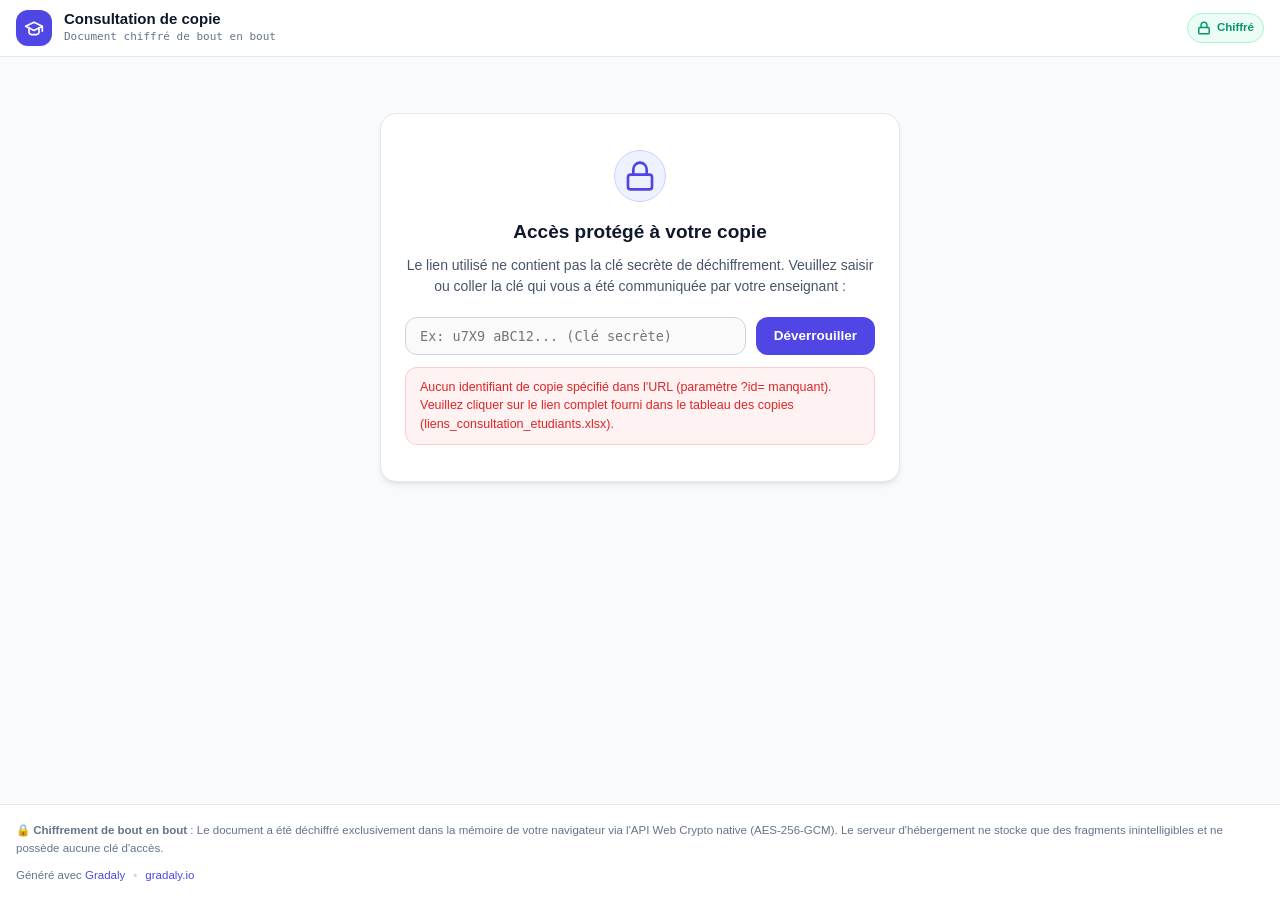
<file: demo/index.html>
<!DOCTYPE html>
<html lang="fr">
<head>
  <meta charset="UTF-8">
  <meta name="viewport" content="width=device-width, initial-scale=1.0, viewport-fit=cover">
  <title>Consultation de copie — Gradaly</title>
  <style>
/* Gradaly Student Web Viewer Stylesheet */
:root {
  --primary: #4f46e5;
  --primary-hover: #4338ca;
  --primary-light: #eef2ff;
  --primary-border: #c7d2fe;
  --success: #059669;
  --success-light: #ecfdf5;
  --success-border: #a7f3d0;
  --warning: #d97706;
  --warning-light: #fffbeb;
  --danger: #dc2626;
  --danger-light: #fef2f2;
  --slate-50: #f8fafc;
  --slate-100: #f1f5f9;
  --slate-200: #e2e8f0;
  --slate-300: #cbd5e1;
  --slate-400: #94a3b8;
  --slate-500: #64748b;
  --slate-600: #475569;
  --slate-700: #334155;
  --slate-800: #1e293b;
  --slate-900: #0f172a;
  --radius-lg: 16px;
  --radius-md: 12px;
  --radius-sm: 8px;
  --shadow-xs: 0 1px 2px 0 rgb(0 0 0 / 0.05);
  --shadow-sm: 0 2px 4px 0 rgb(0 0 0 / 0.06);
  --shadow-md: 0 4px 6px -1px rgb(0 0 0 / 0.08), 0 2px 4px -2px rgb(0 0 0 / 0.05);
  --shadow-lg: 0 10px 15px -3px rgb(0 0 0 / 0.08), 0 4px 6px -4px rgb(0 0 0 / 0.04);
}

* {
  box-sizing: border-box;
  margin: 0;
  padding: 0;
  -webkit-tap-highlight-color: transparent;
}

body {
  font-family: -apple-system, BlinkMacSystemFont, "Segoe UI", Roboto, Helvetica, Arial, sans-serif;
  background-color: var(--slate-50);
  color: var(--slate-800);
  line-height: 1.5;
  min-height: 100vh;
  display: flex;
  flex-direction: column;
}

#app {
  display: flex;
  flex-direction: column;
  min-height: 100vh;
}

/* Header */
.app-header {
  background: #ffffff;
  border-bottom: 1px solid var(--slate-200);
  position: sticky;
  top: 0;
  z-index: 40;
  backdrop-filter: blur(8px);
  background-color: rgba(255, 255, 255, 0.96);
}

.header-container {
  max-width: 1400px;
  margin: 0 auto;
  padding: 10px 16px;
  display: flex;
  align-items: center;
  justify-content: space-between;
  gap: 12px;
}

.brand {
  display: flex;
  align-items: center;
  gap: 12px;
}

.brand-icon {
  width: 36px;
  height: 36px;
  background: var(--primary);
  color: #ffffff;
  border-radius: var(--radius-md);
  display: flex;
  align-items: center;
  justify-content: center;
  flex-shrink: 0;
  box-shadow: var(--shadow-xs);
}

.brand-title {
  font-size: 15px;
  font-weight: 700;
  color: var(--slate-900);
  line-height: 1.2;
}

.brand-subtitle {
  font-size: 11px;
  color: var(--slate-500);
  margin-top: 1px;
  font-family: ui-monospace, SFMono-Regular, Menlo, Monaco, Consolas, monospace;
}

.header-actions {
  display: flex;
  align-items: center;
  gap: 10px;
}

.btn-download-header {
  display: inline-flex;
  align-items: center;
  gap: 6px;
  padding: 7px 12px;
  font-size: 12px;
  font-weight: 600;
  background: #ffffff;
  color: var(--slate-700);
  border: 1px solid var(--slate-300);
  border-radius: var(--radius-sm);
  cursor: pointer;
  text-decoration: none;
  transition: all 0.15s;
}

.btn-download-header:hover {
  background: var(--slate-50);
  border-color: var(--slate-400);
  color: var(--slate-900);
}

.btn-outline-header {
  display: inline-flex;
  align-items: center;
  gap: 6px;
  padding: 7px 12px;
  font-size: 12px;
  font-weight: 600;
  background: var(--slate-100);
  color: var(--slate-700);
  border: 1px solid var(--slate-300);
  border-radius: var(--radius-sm);
  cursor: pointer;
  text-decoration: none;
  transition: all 0.15s;
}

.btn-outline-header:hover {
  background: var(--slate-200);
  color: var(--slate-900);
}

.zk-badge {
  display: inline-flex;
  align-items: center;
  gap: 6px;
  padding: 5px 9px;
  background: var(--success-light);
  border: 1px solid var(--success-border);
  color: var(--success);
  font-size: 11.5px;
  font-weight: 600;
  border-radius: 9999px;
  flex-shrink: 0;
}

/* Main Container */
.main-container {
  max-width: 1400px;
  width: 100%;
  margin: 0 auto;
  padding: 16px;
  flex: 1;
  display: flex;
  flex-direction: column;
}

/* State Cards (Loading, Unlock) */
.state-card {
  background: #ffffff;
  border: 1px solid var(--slate-200);
  border-radius: var(--radius-lg);
  padding: 36px 24px;
  text-align: center;
  box-shadow: var(--shadow-md);
  margin-top: 40px;
  max-width: 520px;
  margin-left: auto;
  margin-right: auto;
}

.loading-card h2,
.unlock-card h2 {
  font-size: 19px;
  font-weight: 700;
  color: var(--slate-900);
  margin-bottom: 8px;
}

.loading-card p,
.unlock-card p {
  font-size: 14px;
  color: var(--slate-600);
}

/* Spinner */
.spinner-wrapper {
  position: relative;
  width: 60px;
  height: 60px;
  margin: 0 auto 20px;
  display: flex;
  align-items: center;
  justify-content: center;
}

.spinner {
  width: 100%;
  height: 100%;
  border: 4px solid var(--slate-200);
  border-top-color: var(--primary);
  border-radius: 50%;
  animation: spin 0.9s linear infinite;
}

.spinner-icon {
  position: absolute;
  color: var(--primary);
  display: flex;
  align-items: center;
  justify-content: center;
}

@keyframes spin {
  to { transform: rotate(360deg); }
}

/* Unlock Card */
.unlock-icon {
  width: 52px;
  height: 52px;
  background: var(--primary-light);
  border: 1px solid var(--primary-border);
  color: var(--primary);
  border-radius: 50%;
  margin: 0 auto 16px;
  display: flex;
  align-items: center;
  justify-content: center;
}

.unlock-instruction {
  margin-bottom: 20px;
}

.unlock-form {
  display: flex;
  flex-direction: column;
  gap: 12px;
}

.input-group {
  display: flex;
  flex-direction: column;
  gap: 10px;
}

@media (min-width: 520px) {
  .input-group {
    flex-direction: row;
  }
}

.key-input {
  flex: 1;
  padding: 10px 14px;
  font-size: 13.5px;
  border: 1.5px solid var(--slate-300);
  border-radius: var(--radius-md);
  font-family: ui-monospace, SFMono-Regular, Menlo, Monaco, Consolas, monospace;
  transition: border-color 0.15s, box-shadow 0.15s;
}

.key-input:focus {
  outline: none;
  border-color: var(--primary);
  box-shadow: 0 0 0 3px rgba(79, 70, 229, 0.15);
}

.btn {
  display: inline-flex;
  align-items: center;
  justify-content: center;
  gap: 8px;
  padding: 10px 18px;
  font-size: 13.5px;
  font-weight: 600;
  border-radius: var(--radius-md);
  cursor: pointer;
  border: none;
  transition: all 0.15s;
  text-decoration: none;
}

.btn-primary {
  background: var(--primary);
  color: #ffffff;
}

.btn-primary:hover {
  background: var(--primary-hover);
}

.error-banner {
  padding: 10px 14px;
  background: var(--danger-light);
  border: 1px solid #fecaca;
  color: var(--danger);
  border-radius: var(--radius-md);
  font-size: 12.5px;
  text-align: left;
}

/* Dashboard View */
.dashboard-view {
  display: flex;
  flex-direction: column;
  flex: 1;
  gap: 16px;
}

/* Hero Score Banner */
.hero-card {
  background: #ffffff;
  border: 1px solid var(--slate-200);
  border-radius: var(--radius-md);
  padding: 16px 20px;
  box-shadow: var(--shadow-xs);
}

.hero-top {
  display: flex;
  flex-direction: column;
  gap: 14px;
}

@media (min-width: 600px) {
  .hero-top {
    flex-direction: row;
    align-items: center;
    justify-content: space-between;
  }
}

.meta-label {
  font-size: 10.5px;
  font-weight: 700;
  text-transform: uppercase;
  letter-spacing: 0.05em;
  color: var(--slate-400);
}

.student-name {
  font-size: 19px;
  font-weight: 800;
  color: var(--slate-900);
  margin: 2px 0 6px;
  line-height: 1.2;
}

.student-tags {
  display: flex;
  flex-wrap: wrap;
  gap: 6px;
}

.tag {
  display: inline-flex;
  align-items: center;
  padding: 3px 8px;
  border-radius: 6px;
  font-size: 11.5px;
  font-weight: 600;
}

.tag-id {
  background: var(--slate-100);
  color: var(--slate-700);
  border: 1px solid var(--slate-200);
  font-family: ui-monospace, SFMono-Regular, Menlo, Monaco, Consolas, monospace;
}

.tag-status {
  background: var(--success-light);
  color: var(--success);
  border: 1px solid var(--success-border);
}

.hero-score {
  background: var(--slate-50);
  border: 1px solid var(--slate-200);
  border-radius: var(--radius-sm);
  padding: 10px 16px;
  text-align: center;
  min-width: 150px;
  display: flex;
  flex-direction: column;
  align-items: center;
}

.score-label {
  display: block;
  font-size: 10px;
  font-weight: 700;
  text-transform: uppercase;
  letter-spacing: 0.05em;
  color: var(--slate-500);
  margin-bottom: 2px;
}

.score-number-wrapper {
  display: flex;
  align-items: baseline;
  justify-content: center;
  gap: 3px;
}

.score-val {
  font-size: 26px;
  font-weight: 900;
  color: var(--primary);
  line-height: 1;
}

.score-max {
  font-size: 14px;
  font-weight: 600;
  color: var(--slate-400);
}

.score-pct-pill {
  display: inline-block;
  margin-top: 4px;
  padding: 1px 8px;
  background: var(--primary-light);
  color: var(--primary);
  border: 1px solid var(--primary-border);
  font-size: 10.5px;
  font-weight: 700;
  border-radius: 9999px;
}

/* Mode Switcher Navigation */
.mode-nav-wrapper {
  display: flex;
  justify-content: center;
}

.mode-nav {
  display: inline-flex;
  background: var(--slate-200);
  padding: 4px;
  border-radius: var(--radius-md);
  gap: 4px;
}

.mode-btn {
  display: inline-flex;
  align-items: center;
  gap: 8px;
  padding: 8px 16px;
  background: transparent;
  border: none;
  border-radius: var(--radius-sm);
  font-size: 12.5px;
  font-weight: 600;
  color: var(--slate-600);
  cursor: pointer;
  transition: all 0.15s;
}

.mode-btn:hover {
  color: var(--slate-900);
}

.mode-btn.active {
  background: #ffffff;
  color: var(--primary);
  box-shadow: var(--shadow-xs);
}

/* ==========================================================================
   MODE 1: DETAILED WORKSPACE (SPLIT SCREEN)
   ========================================================================== */
.detailed-workspace,
.corrector-workspace,
#mode-detailed-view {
  display: flex !important;
  flex-direction: column !important;
  width: 100% !important;
}
.detailed-workspace,
.corrector-workspace {
  display: flex;
  flex-direction: column;
  gap: 12px;
  flex: 1;
}

/* Question Navigation Bar */
.question-nav-bar {
  display: flex;
  align-items: center;
  gap: 8px;
  background: #ffffff;
  border: 1px solid var(--slate-200);
  border-radius: var(--radius-md);
  padding: 8px 12px;
  box-shadow: var(--shadow-xs);
}

.nav-arrow-btn {
  display: inline-flex;
  align-items: center;
  gap: 4px;
  padding: 6px 10px;
  background: var(--slate-100);
  border: 1px solid var(--slate-200);
  border-radius: var(--radius-sm);
  font-size: 12px;
  font-weight: 700;
  color: var(--slate-700);
  cursor: pointer;
  transition: all 0.15s;
  flex-shrink: 0;
}

.nav-arrow-btn:hover:not(:disabled) {
  background: var(--primary);
  border-color: var(--primary);
  color: #ffffff;
}

.nav-arrow-btn:disabled {
  opacity: 0.35;
  cursor: not-allowed;
}

.question-pills-scroll {
  display: flex;
  align-items: center;
  gap: 6px;
  overflow-x: auto;
  padding: 2px;
  flex: 1;
  scrollbar-width: none; /* Hide scrollbar Firefox */
}

.question-pills-scroll::-webkit-scrollbar {
  display: none; /* Hide scrollbar Chrome/Safari */
}

.q-pill {
  display: inline-flex;
  align-items: center;
  gap: 6px;
  padding: 6px 12px;
  background: var(--slate-50);
  border: 1px solid var(--slate-200);
  border-radius: 9999px;
  font-size: 12px;
  font-weight: 600;
  color: var(--slate-700);
  cursor: pointer;
  white-space: nowrap;
  transition: all 0.15s;
  flex-shrink: 0;
}

.q-pill:hover {
  background: var(--slate-100);
  border-color: var(--slate-300);
}

.q-pill.active {
  background: var(--primary);
  border-color: var(--primary);
  color: #ffffff;
  box-shadow: var(--shadow-sm);
}

.q-pill-score {
  font-size: 11px;
  opacity: 0.85;
}

.q-pill.active .q-pill-score {
  opacity: 1;
  font-weight: 700;
}

/* Mobile Pane Toggle Tabs */
.mobile-view-tabs {
  display: none;
  background: var(--slate-200);
  padding: 3px;
  border-radius: var(--radius-sm);
  gap: 3px;
}

.mobile-tab-btn {
  flex: 1;
  padding: 8px;
  font-size: 12px;
  font-weight: 600;
  background: transparent;
  border: none;
  border-radius: 6px;
  color: var(--slate-700);
  cursor: pointer;
}

.mobile-tab-btn.active {
  background: #ffffff;
  color: var(--primary);
  box-shadow: var(--shadow-xs);
}

/* Split Workspace Grid */
.workspace-grid {
  display: grid;
  grid-template-columns: 1fr;
  gap: 16px;
  align-items: stretch;
}

@media (min-width: 960px) {
  .workspace-grid {
    grid-template-columns: 1fr 440px;
    height: calc(100vh - 270px);
    min-height: 580px;
  }
}

/* Left Panel: Student Copy */
.copy-panel {
  background: #ffffff;
  border: 1px solid var(--slate-200);
  border-radius: var(--radius-md);
  display: flex;
  flex-direction: column;
  overflow: hidden;
  box-shadow: var(--shadow-xs);
  min-height: 480px;
}

.panel-toolbar {
  padding: 8px 14px;
  background: var(--slate-50);
  border-bottom: 1px solid var(--slate-200);
  display: flex;
  align-items: center;
  justify-content: space-between;
  gap: 12px;
  flex-shrink: 0;
}

.toolbar-left {
  display: flex;
  align-items: center;
  gap: 8px;
}

.toolbar-label {
  font-size: 12px;
  font-weight: 700;
  color: var(--slate-700);
}

.toolbar-info-badge {
  font-size: 10.5px;
  font-weight: 600;
  padding: 2px 7px;
  border-radius: 4px;
  background: var(--primary-light);
  color: var(--primary);
  border: 1px solid var(--primary-border);
}

.toolbar-right-actions {
  display: flex;
  align-items: center;
  gap: 8px;
}

.tool-btn-toggle {
  display: inline-flex;
  align-items: center;
  gap: 5px;
  padding: 4px 10px;
  font-size: 11px;
  font-weight: 600;
  background: #ffffff;
  color: var(--primary);
  border: 1px solid var(--primary-border);
  border-radius: 9999px;
  cursor: pointer;
  transition: all 0.15s;
}

.tool-btn-toggle:hover {
  background: var(--primary-light);
}

.toolbar-zoom {
  display: flex;
  align-items: center;
  gap: 4px;
}

.tool-btn {
  width: 28px;
  height: 28px;
  display: inline-flex;
  align-items: center;
  justify-content: center;
  background: #ffffff;
  border: 1px solid var(--slate-200);
  border-radius: 6px;
  color: var(--slate-600);
  cursor: pointer;
  transition: all 0.15s;
}

.tool-btn:hover {
  background: var(--slate-100);
  color: var(--slate-900);
}

.zoom-level {
  font-size: 11px;
  font-weight: 600;
  color: var(--slate-500);
  min-width: 38px;
  text-align: center;
}

/* Copy Viewport & Stage */
.copy-viewport {
  flex: 1;
  background: #cbd5e1;
  overflow: auto;
  padding: 20px;
  display: flex;
  align-items: flex-start;
  justify-content: center;
  scroll-behavior: smooth;
}

.copy-pdf-container {
  flex: 1;
  width: 100%;
  height: 100%;
  min-height: 480px;
  background: #525659;
  display: flex;
}

.copy-pdf-frame {
  width: 100%;
  height: 100%;
  min-height: 520px;
  border: none;
  flex: 1;
}

.copy-stage {
  position: relative;
  width: 100%;
  max-width: 800px;
  margin: 0 auto;
  display: flex;
  flex-direction: column;
  gap: 20px;
  transform-origin: top center;
  transition: width 0.15s ease-out;
}

.copy-page-card {
  position: relative;
  width: 100%;
  background: #ffffff;
  box-shadow: 0 4px 14px rgba(0, 0, 0, 0.14);
  border-radius: 4px;
}

.copy-page-number-badge {
  position: absolute;
  top: 8px;
  right: 8px;
  background: rgba(15, 23, 42, 0.65);
  color: #ffffff;
  font-size: 11px;
  font-weight: 700;
  padding: 2px 8px;
  border-radius: 9999px;
  z-index: 15;
  pointer-events: none;
  backdrop-filter: blur(4px);
}

.copy-page-inner {
  position: relative;
  width: 100%;
}

.copy-img {
  width: 100%;
  height: auto;
  display: block;
  user-select: none;
}

.overlays-layer {
  position: absolute;
  top: 0;
  left: 0;
  width: 100%;
  height: 100%;
  pointer-events: none;
}

/* Bounding Box Overlays */
.bbox-overlay {
  position: absolute;
  box-sizing: border-box;
  transition: all 0.2s ease-out;
}

.bbox-overlay.active {
  border: 3px solid var(--primary);
  background: rgba(79, 70, 229, 0.08);
  box-shadow: 0 0 0 4px rgba(79, 70, 229, 0.25), inset 0 0 0 1px rgba(255, 255, 255, 0.4);
  border-radius: 6px;
  z-index: 10;
  pointer-events: auto;
}

.bbox-overlay.inactive {
  border: 1.5px dashed rgba(99, 102, 241, 0.45);
  background: rgba(99, 102, 241, 0.02);
  border-radius: 4px;
  z-index: 5;
  cursor: pointer;
  pointer-events: auto;
}

.bbox-overlay.inactive:hover {
  border-color: var(--primary);
  background: rgba(79, 70, 229, 0.12);
}

.bbox-badge {
  position: absolute;
  top: -12px;
  left: 6px;
  background: var(--primary);
  color: #ffffff;
  font-size: 11px;
  font-weight: 700;
  padding: 2px 8px;
  border-radius: 4px;
  box-shadow: 0 2px 4px rgba(0, 0, 0, 0.2);
  white-space: nowrap;
  pointer-events: none;
  line-height: 1.3;
}

/* Right Panel: Grading Console */
.grading-panel {
  display: flex;
  flex-direction: column;
  overflow-y: auto;
}

.grading-card {
  background: #ffffff;
  border: 1px solid var(--slate-200);
  border-radius: var(--radius-md);
  padding: 20px;
  box-shadow: var(--shadow-xs);
  display: flex;
  flex-direction: column;
  gap: 16px;
  flex: 1;
}

.grading-card-header {
  display: flex;
  align-items: flex-start;
  justify-content: space-between;
  gap: 12px;
  border-bottom: 1px solid var(--slate-100);
  padding-bottom: 14px;
}

.q-title-area {
  display: flex;
  align-items: flex-start;
  gap: 10px;
}

.q-index-badge {
  width: 30px;
  height: 30px;
  border-radius: 50%;
  background: var(--primary-light);
  color: var(--primary);
  border: 1px solid var(--primary-border);
  font-size: 13px;
  font-weight: 800;
  display: flex;
  align-items: center;
  justify-content: center;
  flex-shrink: 0;
}

.q-title {
  font-size: 16px;
  font-weight: 700;
  color: var(--slate-900);
  line-height: 1.3;
}

.q-badges {
  display: flex;
  flex-direction: column;
  align-items: flex-end;
  gap: 6px;
  flex-shrink: 0;
}

.q-score-badge {
  padding: 4px 10px;
  background: var(--slate-100);
  color: var(--slate-800);
  font-size: 12.5px;
  font-weight: 800;
  border-radius: 9999px;
  border: 1px solid var(--slate-200);
  white-space: nowrap;
}

.q-score-badge.high {
  background: var(--success-light);
  color: var(--success);
  border-color: var(--success-border);
}

.q-origin-badge {
  font-size: 11px;
  padding: 2px 7px;
  border-radius: 5px;
  font-weight: 600;
  white-space: nowrap;
}

.q-origin-badge.human {
  background: #eff6ff;
  color: #1d4ed8;
  border: 1px solid #bfdbfe;
}

.q-origin-badge.ai {
  background: #f5f3ff;
  color: #6d28d9;
  border: 1px solid #ddd6fe;
}

/* Criteria List in Console */
.criteria-section {
  display: flex;
  flex-direction: column;
  gap: 8px;
}

.section-subtitle {
  font-size: 11px;
  font-weight: 800;
  text-transform: uppercase;
  letter-spacing: 0.05em;
  color: var(--slate-400);
}

.criterion-item {
  display: flex;
  align-items: flex-start;
  justify-content: space-between;
  padding: 9px 12px;
  background: var(--slate-50);
  border-radius: var(--radius-sm);
  border: 1px solid var(--slate-200);
  font-size: 13px;
  gap: 12px;
}

.criterion-item.checked {
  background: #f0fdf4;
  border-color: #bbf7d0;
}

.criterion-info {
  display: flex;
  align-items: flex-start;
  gap: 8px;
  flex: 1;
}

.criterion-icon {
  margin-top: 2px;
  flex-shrink: 0;
}

.criterion-icon.checked {
  color: var(--success);
}

.criterion-icon.unchecked {
  color: var(--slate-400);
}

.criterion-label {
  color: var(--slate-800);
  line-height: 1.35;
}

.criterion-item.checked .criterion-label {
  font-weight: 600;
  color: #166534;
}

.criterion-body {
  display: flex;
  flex-direction: column;
  gap: 3px;
  flex: 1;
}

.criterion-desc {
  font-size: 11.5px;
  line-height: 1.42;
  color: var(--slate-500);
  font-weight: normal;
}

.criterion-item.checked .criterion-desc {
  color: #15803d;
}

.criterion-pts {
  font-weight: 700;
  color: var(--slate-600);
  font-size: 12px;
  flex-shrink: 0;
}

.criterion-item.checked .criterion-pts {
  color: var(--success);
}

/* Feedback Box */
.feedback-box {
  background: #f8fafc;
  border-left: 3.5px solid var(--primary);
  border-radius: 0 var(--radius-sm) var(--radius-sm) 0;
  padding: 12px 14px;
}

.feedback-header {
  display: flex;
  align-items: center;
  gap: 6px;
  font-size: 12px;
  font-weight: 700;
  color: var(--primary);
  margin-bottom: 6px;
}

.feedback-text {
  font-size: 13.5px;
  color: var(--slate-800);
  white-space: pre-wrap;
  line-height: 1.5;
}

/* Justification Box */
.justification-box {
  background: var(--slate-50);
  border: 1px dashed var(--slate-300);
  border-radius: var(--radius-sm);
  padding: 11px 13px;
}

.justification-header {
  font-size: 11px;
  font-weight: 700;
  color: var(--slate-500);
  text-transform: uppercase;
  letter-spacing: 0.04em;
  margin-bottom: 5px;
}

.justification-text {
  font-size: 12.5px;
  color: var(--slate-600);
  white-space: pre-wrap;
  line-height: 1.45;
}

/* Card Footer Nav */
.card-nav-footer {
  margin-top: auto;
  padding-top: 14px;
  border-top: 1px solid var(--slate-100);
  display: flex;
  align-items: center;
  justify-content: space-between;
  gap: 8px;
}

.btn-card-nav {
  padding: 7px 12px;
  font-size: 12px;
  font-weight: 600;
  background: var(--slate-100);
  border: 1px solid var(--slate-200);
  border-radius: var(--radius-sm);
  color: var(--slate-700);
  cursor: pointer;
  transition: all 0.15s;
}

.btn-card-nav:hover:not(:disabled) {
  background: var(--slate-200);
  color: var(--slate-900);
}

.btn-card-nav:disabled {
  opacity: 0.4;
  cursor: not-allowed;
}

.nav-hint {
  font-size: 11px;
  color: var(--slate-400);
  text-align: center;
}

/* ==========================================================================
   MODE 2: SUMMARY VIEW
   ========================================================================== */
.summary-workspace {
  max-width: 900px;
  margin: 0 auto;
  width: 100%;
}

.questions-list {
  display: flex;
  flex-direction: column;
  gap: 16px;
}

.question-summary-card {
  background: #ffffff;
  border: 1px solid var(--slate-200);
  border-radius: var(--radius-md);
  overflow: hidden;
  box-shadow: var(--shadow-xs);
}

.summary-card-header {
  padding: 14px 18px;
  background: #ffffff;
  border-bottom: 1px solid var(--slate-100);
  display: flex;
  align-items: center;
  justify-content: space-between;
  gap: 12px;
}

.summary-card-body {
  padding: 16px 18px;
  display: flex;
  flex-direction: column;
  gap: 14px;
}

/* Footer */
.app-footer {
  margin-top: auto;
  border-top: 1px solid var(--slate-200);
  background: #ffffff;
  padding: 16px;
  font-size: 11.5px;
  color: var(--slate-500);
  line-height: 1.6;
}

.footer-container {
  max-width: 1400px;
  margin: 0 auto;
  display: flex;
  flex-direction: column;
  gap: 8px;
}

.footer-security {
  margin: 0;
}

.footer-brand-line {
  display: flex;
  align-items: center;
  justify-content: flex-start;
  gap: 8px;
  font-size: 11.5px;
  color: var(--slate-500);
}

.footer-brand-link {
  color: var(--primary);
  text-decoration: none;
  font-weight: 500;
  transition: color 0.15s ease, text-decoration-color 0.15s ease;
}

.footer-brand-link:hover {
  color: var(--primary-hover);
  text-decoration: underline;
}

.footer-dot {
  color: var(--slate-300);
  user-select: none;
}

/* ==========================================================================
   RESPONSIVE QUERIES
   ========================================================================== */
@media (max-width: 959px) {
  .mobile-view-tabs {
    display: flex;
  }

  .copy-panel.hidden-mobile,
  .grading-panel.hidden-mobile {
    display: none !important;
  }

  .btn-text-desktop {
    display: none;
  }
}

/* ==========================================================================
   NATIVE MATHML STYLING (Zero-dependency math equations in all browsers)
   ========================================================================== */
.katex .katex-mathml {
  display: inline-block;
  position: static;
  clip: auto;
  width: auto;
  height: auto;
  overflow: visible;
}

.katex .katex-html {
  display: none;
}

math {
  font-family: 'STIX Two Math', 'Cambria Math', 'Latin Modern Math', 'Apple Symbols', 'Times New Roman', serif;
  font-size: 1.05em;
  font-style: normal;
}
</style>
  <meta name="robots" content="noindex, nofollow, noarchive">
</head>
<body>
  <div id="app">
    <!-- Top Header -->
    <header class="app-header">
      <div class="header-container">
        <div class="brand">
          <div class="brand-icon">
            <svg width="20" height="20" viewBox="0 0 24 24" fill="none" stroke="currentColor" stroke-width="2" stroke-linecap="round" stroke-linejoin="round">
              <path d="M22 10v6M2 10l10-5 10 5-10 5z"/>
              <path d="M6 12v5c0 2 2 3 6 3s6-1 6-3v-5"/>
            </svg>
          </div>
          <div>
            <h1 class="brand-title" id="header-exam-title">Consultation de copie</h1>
            <p class="brand-subtitle" id="header-doc-id">Document chiffré de bout en bout</p>
          </div>
        </div>

        <div class="header-actions">
          <button type="button" id="header-open-pdf-btn" class="btn btn-outline-header" style="display: none;" onclick="window.openPdfInNewTab()" title="Ouvrir le document PDF complet dans un nouvel onglet">
            <svg width="15" height="15" viewBox="0 0 24 24" fill="none" stroke="currentColor" stroke-width="2" stroke-linecap="round" stroke-linejoin="round">
              <path d="M14 2H6a2 2 0 0 0-2 2v16a2 2 0 0 0 2 2h12a2 2 0 0 0 2-2V8z"/>
              <polyline points="14 2 14 8 20 8"/>
              <line x1="16" y1="13" x2="8" y2="13"/>
              <line x1="16" y1="17" x2="8" y2="17"/>
              <polyline points="10 9 9 9 8 9"/>
            </svg>
            <span class="btn-text-desktop">Ouvrir le PDF</span>
          </button>

          <a id="header-download-pdf-btn" class="btn btn-download-header" style="display: none;" download="copie_corrigee.pdf" title="Télécharger la copie d'examen annotée au format PDF">
            <svg width="15" height="15" viewBox="0 0 24 24" fill="none" stroke="currentColor" stroke-width="2.5" stroke-linecap="round" stroke-linejoin="round">
              <path d="M21 15v4a2 2 0 0 1-2 2H5a2 2 0 0 1-2-2v-4"/>
              <polyline points="7 10 12 15 17 10"/>
              <line x1="12" y1="15" x2="12" y2="3"/>
            </svg>
            <span>Télécharger le PDF</span>
          </a>

          <div class="zk-badge" title="Cette page est hébergée sur un serveur aveugle. Vos données sont déchiffrées uniquement en local dans votre navigateur.">
            <svg width="14" height="14" viewBox="0 0 24 24" fill="none" stroke="currentColor" stroke-width="2.5" stroke-linecap="round" stroke-linejoin="round">
              <rect width="18" height="11" x="3" y="11" rx="2" ry="2"/>
              <path d="M7 11V7a5 5 0 0 1 10 0v4"/>
            </svg>
            <span>Chiffré</span>
          </div>
        </div>
      </div>
    </header>

    <main class="main-container">
      <!-- State 1: Loading / Decrypting -->
      <section id="view-loading" class="state-card loading-card">
        <div class="spinner-wrapper">
          <div class="spinner"></div>
          <div class="spinner-icon">
            <svg width="24" height="24" viewBox="0 0 24 24" fill="none" stroke="currentColor" stroke-width="2" stroke-linecap="round" stroke-linejoin="round">
              <rect width="18" height="11" x="3" y="11" rx="2" ry="2"/>
              <path d="M7 11V7a5 5 0 0 1 10 0v4"/>
            </svg>
          </div>
        </div>
        <h2>Déchiffrement sécurisé en cours...</h2>
        <p>Le document est en cours de téléchargement et déchiffré localement dans la mémoire de votre appareil.</p>
      </section>

      <!-- State 2: Unlock / Manual Key Input (Fallback) -->
      <section id="view-unlock" class="state-card unlock-card" style="display: none;">
        <div class="unlock-icon">
          <svg width="32" height="32" viewBox="0 0 24 24" fill="none" stroke="currentColor" stroke-width="2" stroke-linecap="round" stroke-linejoin="round">
            <rect width="18" height="11" x="3" y="11" rx="2" ry="2"/>
            <path d="M7 11V7a5 5 0 0 1 10 0v4"/>
          </svg>
        </div>
        <h2>Accès protégé à votre copie</h2>
        <p class="unlock-instruction" id="unlock-instruction-text">
          Le lien utilisé ne contient pas la clé secrète de déchiffrement. Veuillez saisir ou coller la clé qui vous a été communiquée par votre enseignant :
        </p>
        <form id="unlock-form" class="unlock-form" onsubmit="event.preventDefault(); window.handleManualUnlock();">
          <div class="input-group">
            <input
              type="text"
              id="manual-key-input"
              class="key-input"
              placeholder="Ex: u7X9_aBC12... (Clé secrète)"
              autocomplete="off"
              spellcheck="false"
              required
            />
            <button type="submit" id="unlock-button" class="btn btn-primary">
              Déverrouiller
            </button>
          </div>
          <div id="unlock-error" class="error-banner" style="display: none;"></div>
        </form>
      </section>

      <!-- State 3: Decrypted Dashboard -->
      <section id="view-dashboard" class="dashboard-view" style="display: none;">
        <!-- Student Hero Banner -->
        <div class="hero-card">
          <div class="hero-top">
            <div class="student-meta">
              <span class="meta-label">Étudiant(e)</span>
              <h2 class="student-name" id="student-name">—</h2>
              <div class="student-tags">
                <span class="tag tag-id" id="student-matricule" style="display: none;"></span>
                <span class="tag tag-status" id="grading-status-badge">Évalué</span>
              </div>
            </div>
            <div class="hero-score" id="hero-score-badge">
              <span class="score-label">Note globale</span>
              <div class="score-number-wrapper">
                <span class="score-val" id="total-score-val">0</span>
                <span class="score-max" id="max-score-val">/ 20</span>
              </div>
              <div class="score-pct-pill" id="score-pct-badge">0%</div>
            </div>
          </div>
        </div>

        <!-- Mode Switcher Navigation -->
        <div class="mode-nav-wrapper">
          <div class="mode-nav" role="tablist">
            <button type="button" class="mode-btn active" id="btn-mode-detailed" onclick="window.setMode('detailed')">
              <svg width="16" height="16" viewBox="0 0 24 24" fill="none" stroke="currentColor" stroke-width="2" stroke-linecap="round" stroke-linejoin="round">
                <rect width="18" height="18" x="3" y="3" rx="2"/>
                <path d="M9 3v18"/>
                <path d="m14 9 3 3-3 3"/>
              </svg>
              <span>Vue Détaillée (Question par question)</span>
            </button>
            <button type="button" class="mode-btn" id="btn-mode-summary" onclick="window.setMode('summary')">
              <svg width="16" height="16" viewBox="0 0 24 24" fill="none" stroke="currentColor" stroke-width="2" stroke-linecap="round" stroke-linejoin="round">
                <path d="M14 2H6a2 2 0 0 0-2 2v16a2 2 0 0 0 2 2h12a2 2 0 0 0 2-2V8z"/>
                <polyline points="14 2 14 8 20 8"/>
                <line x1="16" y1="13" x2="8" y2="13"/>
                <line x1="16" y1="17" x2="8" y2="17"/>
              </svg>
              <span>Vue Synthèse (Bilan global)</span>
            </button>
          </div>
        </div>

        <!-- MODE 1: DETAILED VIEW (SPLIT SCREEN) -->
        <div id="mode-detailed-view" class="detailed-workspace corrector-workspace">
          <!-- Question Selector Bar -->
          <div class="question-nav-bar">
            <button type="button" id="btn-prev-q" class="nav-arrow-btn" onclick="window.prevQuestion()" title="Question précédente (Flèche gauche)">
              <svg width="18" height="18" viewBox="0 0 24 24" fill="none" stroke="currentColor" stroke-width="2.5" stroke-linecap="round" stroke-linejoin="round">
                <polyline points="15 18 9 12 15 6"/>
              </svg>
              <span class="btn-text-desktop">Précédente</span>
            </button>

            <div class="question-pills-scroll" id="question-pills-container">
              <!-- Dynamically populated with pills: [Q1: 4.5/5] [Q2: 3/5] ... -->
            </div>

            <button type="button" id="btn-next-q" class="nav-arrow-btn" onclick="window.nextQuestion()" title="Question suivante (Flèche droite)">
              <span class="btn-text-desktop">Suivante</span>
              <svg width="18" height="18" viewBox="0 0 24 24" fill="none" stroke="currentColor" stroke-width="2.5" stroke-linecap="round" stroke-linejoin="round">
                <polyline points="9 18 15 12 9 6"/>
              </svg>
            </button>
          </div>

          <!-- Mobile sub-tabs: Switch between 'Copie' and 'Évaluation' on small screens -->
          <div class="mobile-view-tabs" id="mobile-view-tabs">
            <button type="button" class="mobile-tab-btn active" id="btn-mobile-copy" onclick="window.setMobilePane('copy')">
              <span>📄 Votre copie</span>
            </button>
            <button type="button" class="mobile-tab-btn" id="btn-mobile-grading" onclick="window.setMobilePane('grading')">
              <span id="mobile-grading-tab-label">📝 Notation & Critères</span>
            </button>
          </div>

          <!-- Split Workspace: Copy Pane (Left) + Grading Pane (Right) -->
          <div class="workspace-grid">
            <!-- Left: Student Copy Page with Bounding Box Overlay -->
            <div class="copy-panel" id="copy-panel">
              <div class="panel-toolbar">
                <div class="toolbar-left">
                  <span class="toolbar-label" id="current-page-label">Page 1 / 1</span>
                  <span class="toolbar-info-badge" id="bbox-indicator" style="display: none;">Zone ciblée</span>
                </div>
                <div class="toolbar-right-actions">
                  <!-- Toggle between interactive cropped copy vs raw PDF embed -->
                  <button type="button" class="tool-btn-toggle" id="btn-toggle-view-type" onclick="window.toggleCopyViewType()" style="display: none;" title="Basculer entre la vue interactive et le PDF complet">
                    <span id="btn-toggle-view-text">📄 Voir PDF complet</span>
                  </button>
                  <div class="toolbar-zoom" id="toolbar-zoom-controls">
                    <button type="button" class="tool-btn" onclick="window.zoomOut()" title="Zoom arrière">
                      <svg width="15" height="15" viewBox="0 0 24 24" fill="none" stroke="currentColor" stroke-width="2"><circle cx="11" cy="11" r="8"/><line x1="21" y1="21" x2="16.65" y2="16.65"/><line x1="8" y1="11" x2="14" y2="11"/></svg>
                    </button>
                    <span class="zoom-level" id="zoom-level-text">100%</span>
                    <button type="button" class="tool-btn" onclick="window.zoomIn()" title="Zoom avant">
                      <svg width="15" height="15" viewBox="0 0 24 24" fill="none" stroke="currentColor" stroke-width="2"><circle cx="11" cy="11" r="8"/><line x1="21" y1="21" x2="16.65" y2="16.65"/><line x1="11" y1="8" x2="11" y2="14"/><line x1="8" y1="11" x2="14" y2="11"/></svg>
                    </button>
                    <button type="button" class="tool-btn" onclick="window.zoomFitWidth()" title="Ajuster à la largeur">
                      <svg width="15" height="15" viewBox="0 0 24 24" fill="none" stroke="currentColor" stroke-width="2"><polyline points="4 9 4 4 9 4"/><polyline points="20 9 20 4 15 4"/><polyline points="4 15 4 20 9 20"/><polyline points="20 15 20 20 15 20"/></svg>
                    </button>
                  </div>
                </div>
              </div>

              <!-- Interactive Image Viewport -->
              <div class="copy-viewport" id="copy-viewport">
                <div class="copy-stage" id="copy-stage">
                  <img id="copy-image" class="copy-img" alt="Copie manuscrite" draggable="false" />
                  <div class="overlays-layer" id="overlays-layer">
                    <!-- Bounding box overlays inserted here -->
                  </div>
                </div>
              </div>

              <!-- Alternative Embedded PDF Viewport -->
              <div class="copy-pdf-container" id="copy-pdf-container" style="display: none;">
                <iframe id="copy-pdf-iframe" class="copy-pdf-frame" title="Copie d'examen au format PDF"></iframe>
              </div>
            </div>

            <!-- Right: Grading Console -->
            <div class="grading-panel" id="grading-panel">
              <div class="grading-card" id="active-question-card">
                <!-- Dynamically populated for the active question -->
              </div>
            </div>
          </div>
        </div>

        <!-- MODE 2: SUMMARY VIEW (ALL QUESTIONS LIST) -->
        <div id="mode-summary-view" class="summary-workspace" style="display: none;">
          <div class="questions-list" id="questions-list">
            <!-- Full vertical list of questions -->
          </div>
        </div>
      </section>
    </main>

    <!-- Footer -->
    <footer class="app-footer">
      <div class="footer-container">
        <p class="footer-security" id="footer-security-text">🔒 <strong>Chiffrement de bout en bout</strong> : Le document a été déchiffré exclusivement dans la mémoire de votre navigateur via l'API Web Crypto native (AES-256-GCM). Le serveur d'hébergement ne stocke que des fragments inintelligibles et ne possède aucune clé d'accès.</p>
        <div class="footer-brand-line" id="footer-brand-line">
          <span id="footer-brand-text">Généré avec <a href="https://gradaly.io" target="_blank" rel="noopener noreferrer" class="footer-brand-link">Gradaly</a></span>
          <span class="footer-dot">•</span>
          <a href="https://gradaly.io" target="_blank" rel="noopener noreferrer" class="footer-brand-link">gradaly.io</a>
        </div>
      </div>
    </footer>
  </div>

  <script>
/**
 * Gradaly Student Web Viewer
 * Client-side in-memory decryption using Web Crypto API (AES-256-GCM)
 * Detailed Interactive Question-by-Question & Summary Consultation
 * 100% Offline & Online compatible (file:// and http(s)://)
 */

(function () {
  'use strict';

  // Base64URL decoding helper (RFC 4648 §5)
  function base64UrlToBytes(base64url) {
    let base64 = base64url.replace(/-/g, '+').replace(/_/g, '/');
    while (base64.length % 4 !== 0) {
      base64 += '=';
    }
    const binary = atob(base64);
    const bytes = new Uint8Array(binary.length);
    for (let i = 0; i < binary.length; i++) {
      bytes[i] = binary.charCodeAt(i);
    }
    return bytes;
  }

  // Base64 to Uint8Array helper
  function base64ToUint8Array(base64) {
    const cleanB64 = base64.replace(/\s+/g, '');
    const binary = atob(cleanB64);
    const bytes = new Uint8Array(binary.length);
    for (let i = 0; i < binary.length; i++) {
      bytes[i] = binary.charCodeAt(i);
    }
    return bytes;
  }

  function getQueryParam(name) {
    const params = new URLSearchParams(window.location.search);
    return params.get(name);
  }

  function getKeyFromHash() {
    const raw = (window.location.hash || '').replace(/^#/, '').trim();
    if (!raw) return null;
    const match = raw.match(/(?:k|key)=([A-Za-z0-9_-]+)/);
    if (match) return match[1];
    if (/^[A-Za-z0-9_-]{20,}$/.test(raw)) return raw;
    return null;
  }

  function showView(viewId) {
    const views = ['view-loading', 'view-unlock', 'view-dashboard'];
    views.forEach(function (id) {
      const el = document.getElementById(id);
      if (el) {
        el.style.display = id === viewId ? '' : 'none';
      }
    });
  }

  function showError(msg) {
    const errEl = document.getElementById('unlock-error');
    if (errEl) {
      errEl.textContent = msg;
      errEl.style.display = 'block';
    }
  }

  function hideError() {
    const errEl = document.getElementById('unlock-error');
    if (errEl) {
      errEl.style.display = 'none';
    }
  }

  function escapeHtml(str) {
    if (!str) return '';
    return String(str)
      .replace(/&/g, '&amp;')
      .replace(/</g, '&lt;')
      .replace(/>/g, '&gt;')
      .replace(/"/g, '&quot;')
      .replace(/'/g, '&#039;');
  }

  function formatMarkdown(str) {
    if (!str) return '';
    let out = escapeHtml(str);
    // Bold
    out = out.replace(/\*\*(.*?)\*\*/g, '<strong>$1</strong>');
    // Italic
    out = out.replace(/\*(.*?)\*/g, '<em>$1</em>');
    // Inline code
    out = out.replace(
      /`([^`]+)`/g,
      '<code style="background:rgba(0,0,0,0.06);padding:2px 5px;border-radius:4px;font-family:monospace;font-size:0.9em;">$1</code>'
    );
    return out;
  }

  // Active state variables
  let currentDocId = null;
  let currentData = null;
  let currentPdfBlobUrl = null;
  let activeQuestionIndex = 0;
  let currentMode = 'detailed'; // 'detailed' | 'summary'
  let mobilePane = 'copy'; // 'copy' | 'grading'
  let currentZoom = 1.0;
  let isShowingFullPdf = false; // toggle between interactive page image vs full PDF iframe
  let currentActiveCopyPage = null; // null defaults to question primary page
  let renderedStageDocId = null;

  function normalizeZoneBbox(bbox, bbox_rel) {
    if (Array.isArray(bbox_rel) && bbox_rel.length === 4 && bbox_rel[2] > bbox_rel[0] && bbox_rel[3] > bbox_rel[1]) {
      return bbox_rel;
    }
    if (!Array.isArray(bbox) || bbox.length !== 4) return null;
    const x1 = bbox[0], y1 = bbox[1], x2 = bbox[2], y2 = bbox[3];
    if (x1 >= 0 && y1 >= 0 && x2 <= 1.05 && y2 <= 1.05 && x2 > x1 && y2 > y1) {
      return [x1, y1, Math.min(1, x2), Math.min(1, y2)];
    }
    const pw = 595.276, ph = 841.890;
    const nx1 = Math.max(0, Math.min(1, x1 / pw));
    const ny1 = Math.max(0, Math.min(1, y1 / ph));
    const nx2 = Math.max(0, Math.min(1, x2 / pw));
    const ny2 = Math.max(0, Math.min(1, y2 / ph));
    if (nx2 > nx1 && ny2 > ny1) {
      return [nx1, ny1, nx2, ny2];
    }
    return null;
  }

  function getQuestionZonesList(qObj) {
    if (!qObj) return [];
    const fallbackRel = normalizeZoneBbox(qObj.bbox, qObj.bbox_rel);
    if (Array.isArray(qObj.zones) && qObj.zones.length > 0) {
      const mapped = [];
      qObj.zones.forEach(function (z, idx) {
        const p = typeof z.page === 'number' ? z.page : (typeof qObj.page === 'number' ? qObj.page : 0);
        let rel = normalizeZoneBbox(z.bbox, z.bbox_rel);
        if (!rel && idx === 0 && fallbackRel) {
          rel = fallbackRel;
        }
        mapped.push({ page: p, bbox_rel: rel });
      });
      return mapped;
    }
    if (fallbackRel) {
      return [{ page: typeof qObj.page === 'number' ? qObj.page : 0, bbox_rel: fallbackRel }];
    }
    return [];
  }

  /**
   * Dual-mode loader:
   * 1. If on http(s)://, attempts fetch('data/<docId>.enc').
   * 2. If on file:// or if fetch fails, dynamically loads <script src="data/<docId>.js">
   *    which defines window.__GRADALY_PAYLOAD__ = "...base64...".
   * This completely bypasses CORS restrictions when opening via file://.
   */
  function loadEncryptedData(docId) {
    var examId = getQueryParam('e') || getQueryParam('exam');
    var fetchUrl = examId
      ? 'data/' + encodeURIComponent(examId) + '/' + encodeURIComponent(docId) + '.enc'
      : 'data/' + encodeURIComponent(docId) + '.enc';

    if (window.location.protocol === 'http:' || window.location.protocol === 'https:') {
      return fetch(fetchUrl)
        .then(function (res) {
          if (!res.ok) throw new Error('HTTP code ' + res.status);
          return res.arrayBuffer();
        })
        .then(function (buf) {
          return new Uint8Array(buf);
        })
        .catch(function (e) {
          console.warn('HTTP fetch failed, falling back to script injection:', e);
          return loadViaScriptTag(docId);
        });
    }
    return loadViaScriptTag(docId);
  }

  function loadViaScriptTag(docId) {
    return new Promise(function (resolve, reject) {
      window.__GRADALY_PAYLOAD__ = null;
      const script = document.createElement('script');
      script.src = 'data/' + encodeURIComponent(docId) + '.js';
      script.async = true;

      script.onload = function () {
        if (
          typeof window.__GRADALY_PAYLOAD__ === 'string' &&
          window.__GRADALY_PAYLOAD__.length > 0
        ) {
          try {
            const bytes = base64ToUint8Array(window.__GRADALY_PAYLOAD__);
            window.__GRADALY_PAYLOAD__ = null; // free memory
            resolve(bytes);
          } catch (err) {
            reject(
              new Error('Erreur de décodage des données (fichier JS corrompu) : ' + (err.message || err))
            );
          }
        } else {
          reject(
            new Error(
              'Données de copie introuvables dans data/' + docId + '.js.'
            )
          );
        }
      };

      script.onerror = function () {
        // As a last-ditch fallback, try fetch in case browser allows local file requests
        fetch('data/' + encodeURIComponent(docId) + '.enc')
          .then(function (res) {
            if (!res.ok) throw new Error('HTTP code ' + res.status);
            return res.arrayBuffer();
          })
          .then(function (buf) {
            resolve(new Uint8Array(buf));
          })
          .catch(function () {
            reject(
              new Error(
                'Impossible de charger les données du document (' +
                  docId +
                  '). Vérifiez que le dossier "data/" est bien situé à côté du fichier index.html.'
              )
            );
          });
      };

      document.head.appendChild(script);
    });
  }

  async function decryptAndRender(docId, keyString) {
    showView('view-loading');
    hideError();

    try {
      const fileBytes = await loadEncryptedData(docId);
      if (fileBytes.byteLength < 28) {
        throw new Error('Le fichier de données est corrompu ou incomplet.');
      }

      const iv = fileBytes.subarray(0, 12);
      const ciphertextWithTag = fileBytes.subarray(12);

      const rawKey = base64UrlToBytes(keyString);
      const cryptoKey = await window.crypto.subtle.importKey(
        'raw',
        rawKey,
        { name: 'AES-GCM' },
        false,
        ['decrypt']
      );

      const decryptedBuffer = await window.crypto.subtle.decrypt(
        { name: 'AES-GCM', iv: iv },
        cryptoKey,
        ciphertextWithTag
      );

      const jsonText = new TextDecoder('utf-8').decode(decryptedBuffer);
      currentData = JSON.parse(jsonText);

      renderDashboard(currentData);
      showView('view-dashboard');
    } catch (err) {
      console.error('Decryption failed:', err);
      showView('view-unlock');
      const msg =
        err && err.name === 'OperationError'
          ? 'Clé de déchiffrement incorrecte pour cette copie. Veuillez vérifier la clé saisie.'
          : err && err.message
          ? err.message
          : 'Erreur lors du déchiffrement de la copie.';
      showError(msg);
    }
  }

  function renderDashboard(data) {
    // 1. Header & Meta
    const examTitle = data.examTitle || 'Rapport d\'Évaluation';
    document.title = (data.student && data.student.name ? data.student.name + ' — ' : '') + examTitle;

    const titleEl = document.getElementById('header-exam-title');
    if (titleEl) titleEl.textContent = examTitle;

    const docIdEl = document.getElementById('header-doc-id');
    if (docIdEl && currentDocId) docIdEl.textContent = 'Doc: ' + currentDocId;

    // Student identity
    const studentNameEl = document.getElementById('student-name');
    if (studentNameEl) {
      studentNameEl.textContent = (data.student && data.student.name) || 'Copie anonyme';
    }

    const matriculeEl = document.getElementById('student-matricule');
    if (matriculeEl) {
      if (data.student && data.student.matricule) {
        matriculeEl.textContent = 'N° ' + data.student.matricule;
        matriculeEl.style.display = 'inline-flex';
      } else {
        matriculeEl.style.display = 'none';
      }
    }

    // Score
    const totalScore = (data.summary && typeof data.summary.totalScore === 'number') ? data.summary.totalScore : 0;
    const maxTotalScore = (data.summary && typeof data.summary.maxTotalScore === 'number') ? data.summary.maxTotalScore : 20;
    const pct = maxTotalScore > 0 ? Math.round((totalScore / maxTotalScore) * 1000) / 10 : 0;

    const scoreValEl = document.getElementById('total-score-val');
    if (scoreValEl) scoreValEl.textContent = Number(totalScore.toFixed(2));

    const maxScoreEl = document.getElementById('max-score-val');
    if (maxScoreEl) maxScoreEl.textContent = '/ ' + Number(maxTotalScore.toFixed(2));

    const scorePctEl = document.getElementById('score-pct-badge');
    if (scorePctEl) scorePctEl.textContent = pct + ' %';

    // Status badge
    const statusBadge = document.getElementById('grading-status-badge');
    if (statusBadge && data.summary && data.summary.status) {
      statusBadge.textContent = data.summary.status === 'COMPLETED' ? 'Évalué' : 'En cours';
    }

    // 2. Setup Full PDF actions if available
    const headerDownloadBtn = document.getElementById('header-download-pdf-btn');
    const headerOpenPdfBtn = document.getElementById('header-open-pdf-btn');
    const toggleViewBtn = document.getElementById('btn-toggle-view-type');

    if (currentPdfBlobUrl) {
      URL.revokeObjectURL(currentPdfBlobUrl);
      currentPdfBlobUrl = null;
    }

    if (data.pdfBase64) {
      try {
        const pdfBytes = base64ToUint8Array(data.pdfBase64);
        const blob = new Blob([pdfBytes], { type: 'application/pdf' });
        currentPdfBlobUrl = URL.createObjectURL(blob);

        const cleanName = ((data.student && data.student.name) || 'copie')
          .replace(/[^a-zA-Z0-9_\-]/g, '_');
        const filename = 'Copie_' + cleanName + '.pdf';

        if (headerDownloadBtn) {
          headerDownloadBtn.href = currentPdfBlobUrl;
          headerDownloadBtn.download = filename;
          headerDownloadBtn.style.display = 'inline-flex';
        }

        if (headerOpenPdfBtn) {
          headerOpenPdfBtn.style.display = 'inline-flex';
        }

        if (toggleViewBtn) {
          toggleViewBtn.style.display = 'inline-flex';
        }
      } catch (e) {
        console.warn('PDF blob generation error:', e);
      }
    } else {
      if (headerDownloadBtn) headerDownloadBtn.style.display = 'none';
      if (headerOpenPdfBtn) headerOpenPdfBtn.style.display = 'none';
      if (toggleViewBtn) toggleViewBtn.style.display = 'none';
    }

    // 3. Setup Question Navigation Pills
    setupQuestionPills(data.questions || []);

    // 4. Build vertical stack of copy pages & render initial question
    renderedStageDocId = null;
    buildCopyPagesStack(data.pages || []);
    activeQuestionIndex = 0;
    renderActiveQuestion();

    // 5. Render Summary View
    renderSummaryView(data);

    // Apply default mode
    setMode('detailed');

    // 6. Update footer text if English
    if (data && data.lang === 'en') {
      const securityEl = document.getElementById('footer-security-text');
      if (securityEl) {
        securityEl.innerHTML = '🔒 <strong>End-to-End Encryption</strong>: The document was decrypted exclusively in your browser\'s memory using the native Web Crypto API (AES-256-GCM). The hosting server stores only encrypted fragments and has no access key.';
      }
      const brandTextEl = document.getElementById('footer-brand-text');
      if (brandTextEl) {
        brandTextEl.innerHTML = 'Generated with <a href="https://gradaly.io" target="_blank" rel="noopener noreferrer" class="footer-brand-link">Gradaly</a>';
      }
    }
  }

  function setupQuestionPills(questions) {
    const pillsContainer = document.getElementById('question-pills-container');
    if (!pillsContainer) return;
    pillsContainer.innerHTML = '';

    questions.forEach(function (q, idx) {
      const pill = document.createElement('button');
      pill.type = 'button';
      pill.className = 'q-pill' + (idx === activeQuestionIndex ? ' active' : '');
      pill.id = 'pill-q-' + idx;

      const score = typeof q.score === 'number' ? q.score : 0;
      const max = typeof q.maxScore === 'number' ? q.maxScore : 0;

      const pageInfo = q.pageRange ? ' (p. ' + q.pageRange + ')' : '';
      pill.title = (q.title || ('Question ' + (idx + 1))) + pageInfo;

      pill.innerHTML =
        '<span class="q-pill-label">Q' + (idx + 1) + '</span>' +
        '<span class="q-pill-score">' + Number(score.toFixed(1)) + '/' + Number(max.toFixed(1)) + '</span>';

      pill.addEventListener('click', function () {
        selectQuestion(idx);
      });

      pillsContainer.appendChild(pill);
    });

    updateNavArrows();
  }

  function updateNavArrows() {
    const questions = (currentData && currentData.questions) || [];
    const prevBtn = document.getElementById('btn-prev-q');
    const nextBtn = document.getElementById('btn-next-q');

    if (prevBtn) prevBtn.disabled = activeQuestionIndex <= 0;
    if (nextBtn) nextBtn.disabled = activeQuestionIndex >= questions.length - 1;
  }

  function prevQuestion() {
    if (activeQuestionIndex > 0) {
      selectQuestion(activeQuestionIndex - 1);
    }
  }

  function nextQuestion() {
    const questions = (currentData && currentData.questions) || [];
    if (activeQuestionIndex < questions.length - 1) {
      selectQuestion(activeQuestionIndex + 1);
    }
  }

  function selectQuestion(index) {
    const questions = (currentData && currentData.questions) || [];
    if (index < 0 || index >= questions.length) return;

    activeQuestionIndex = index;
    currentActiveCopyPage = null; // reset to primary page of question

    // Update active pill
    questions.forEach(function (_, idx) {
      const pill = document.getElementById('pill-q-' + idx);
      if (pill) {
        if (idx === activeQuestionIndex) {
          pill.classList.add('active');
          pill.scrollIntoView({ behavior: 'smooth', block: 'nearest', inline: 'center' });
        } else {
          pill.classList.remove('active');
        }
      }
    });

    updateNavArrows();
    renderActiveQuestion();
  }

  function setCopyPage(pageNum) {
    currentActiveCopyPage = pageNum;
    if (!currentData) return;
    const questions = currentData.questions || [];
    const q = questions[activeQuestionIndex];
    if (q) {
      renderCopyPageAndOverlay(q);
    }
  }

  function renderActiveQuestion() {
    if (!currentData) return;
    const questions = currentData.questions || [];
    const q = questions[activeQuestionIndex];
    if (!q) return;

    // A. Render Right Console Card
    renderGradingConsole(q);

    // B. Render Left Copy Page & Bounding Box
    renderCopyPageAndOverlay(q);
  }

  function renderGradingConsole(q) {
    const cardEl = document.getElementById('active-question-card');
    if (!cardEl) return;

    const score = typeof q.score === 'number' ? q.score : 0;
    const max = typeof q.maxScore === 'number' ? q.maxScore : 0;
    const isHigh = max > 0 && (score / max) >= 0.7;

    // Mobile tab label update
    const mobileTabLabel = document.getElementById('mobile-grading-tab-label');
    if (mobileTabLabel) {
      mobileTabLabel.textContent = '📝 Q' + (activeQuestionIndex + 1) + ' (' + Number(score.toFixed(1)) + '/' + Number(max.toFixed(1)) + ')';
    }

    let originBadge = '';
    if (currentData.options && currentData.options.includeGradingOrigin && q.status) {
      const isAi = q.status.toUpperCase().includes('AI');
      originBadge = isAi
        ? '<span class="q-origin-badge ai">Pré-correction IA</span>'
        : '<span class="q-origin-badge human">Validé par l\'Enseignant</span>';
    }

    let scoreBadge = '';
    if (!currentData.options || currentData.options.includeScoreBadge !== false) {
      scoreBadge = '<span class="q-score-badge ' + (isHigh ? 'high' : '') + '">' + Number(score.toFixed(2)) + ' / ' + Number(max.toFixed(2)) + ' pts</span>';
    }

    // Criteria list
    let criteriaHtml = '';
    if ((!currentData.options || currentData.options.includeCriteria !== false) && q.criteria && q.criteria.length > 0) {
      criteriaHtml += '<div class="criteria-section"><div class="section-subtitle">Barème & Critères d\'évaluation</div>';
      q.criteria.forEach(function (c) {
        const isChecked = !!c.checked;
        const iconSvg = isChecked
          ? '<svg class="criterion-icon checked" width="18" height="18" viewBox="0 0 24 24" fill="none" stroke="currentColor" stroke-width="3" stroke-linecap="round" stroke-linejoin="round"><polyline points="20 6 9 17 4 12"/></svg>'
          : '<svg class="criterion-icon unchecked" width="18" height="18" viewBox="0 0 24 24" fill="none" stroke="currentColor" stroke-width="2" stroke-linecap="round" stroke-linejoin="round"><circle cx="12" cy="12" r="10"/></svg>';

        const ptsSign = c.points > 0 ? '+' : '';
        const descContent = c.description_html || (c.description ? formatMarkdown(c.description) : '');
        const descHtml = descContent ? ('<div class="criterion-desc">' + descContent + '</div>') : '';

        criteriaHtml += '<div class="criterion-item ' + (isChecked ? 'checked' : '') + '">' +
          '<div class="criterion-info">' +
            iconSvg +
            '<div class="criterion-body">' +
              '<span class="criterion-label">' + escapeHtml(c.label) + '</span>' +
              descHtml +
            '</div>' +
          '</div>' +
          '<span class="criterion-pts">' + ptsSign + c.points + ' pt' + (Math.abs(c.points) > 1 ? 's' : '') + '</span>' +
          '</div>';
      });
      criteriaHtml += '</div>';
    }

    // Feedback
    let feedbackHtml = '';
    if ((!currentData.options || currentData.options.includeFeedback !== false) && q.feedback && q.feedback.trim()) {
      const fbBody = q.feedback_html || formatMarkdown(q.feedback);
      feedbackHtml = '<div class="feedback-box">' +
        '<div class="feedback-header">' +
        '<svg width="15" height="15" viewBox="0 0 24 24" fill="none" stroke="currentColor" stroke-width="2.5" stroke-linecap="round" stroke-linejoin="round"><path d="M21 15a2 2 0 0 1-2 2H7l-4 4V5a2 2 0 0 1 2-2h14a2 2 0 0 1 2 2z"/></svg>' +
        '<span>Commentaire de correction</span>' +
        '</div>' +
        '<div class="feedback-text">' + fbBody + '</div>' +
        '</div>';
    }

    // Justification
    let justificationHtml = '';
    if (currentData.options && currentData.options.includeJustification && q.justification && q.justification.trim()) {
      const justifBody = q.justification_html || formatMarkdown(q.justification);
      justificationHtml = '<div class="justification-box">' +
        '<div class="justification-header">Justification & Démarche</div>' +
        '<div class="justification-text">' + justifBody + '</div>' +
        '</div>';
    }

    const questionsCount = (currentData.questions || []).length;
    const isFirst = activeQuestionIndex <= 0;
    const isLast = activeQuestionIndex >= questionsCount - 1;

    const pageBadge = q.pageRange ? '<span class="q-page-range-badge" style="display:inline-block;margin-top:3px;font-size:11.5px;font-weight:600;color:var(--slate-500);">Page ' + escapeHtml(q.pageRange) + '</span>' : '';

    cardEl.innerHTML =
      '<div class="grading-card-header">' +
        '<div class="q-title-area">' +
          '<span class="q-index-badge">Q' + (activeQuestionIndex + 1) + '</span>' +
          '<div>' +
            '<h3 class="q-title">' + escapeHtml(q.title || ('Question ' + (activeQuestionIndex + 1))) + '</h3>' +
            pageBadge +
          '</div>' +
        '</div>' +
        '<div class="q-badges">' +
          scoreBadge +
          originBadge +
        '</div>' +
      '</div>' +
      criteriaHtml +
      feedbackHtml +
      justificationHtml +
      '<div class="card-nav-footer">' +
        '<button type="button" class="btn-card-nav" ' + (isFirst ? 'disabled' : '') + ' onclick="window.prevQuestion()">◀ Précédente</button>' +
        '<span class="nav-hint">Question ' + (activeQuestionIndex + 1) + ' / ' + questionsCount + '</span>' +
        '<button type="button" class="btn-card-nav" ' + (isLast ? 'disabled' : '') + ' onclick="window.nextQuestion()">Suivante ▶</button>' +
      '</div>';
  }

  function buildCopyPagesStack(pages) {
    const copyStage = document.getElementById('copy-stage');
    if (!copyStage) return;
    const stageKey = (currentDocId || 'doc') + ':' + pages.length;
    if (renderedStageDocId === stageKey && copyStage.querySelectorAll('.copy-page-card').length > 0) {
      return;
    }
    renderedStageDocId = stageKey;
    copyStage.innerHTML = '';

    const totalPages = pages.length || 1;
    pages.forEach(function (pageDataUrl, pIdx) {
      if (!pageDataUrl) return;
      const pageCard = document.createElement('div');
      pageCard.className = 'copy-page-card';
      pageCard.id = 'copy-page-card-' + pIdx;
      pageCard.setAttribute('data-page-index', String(pIdx));

      const pageBadge = document.createElement('div');
      pageBadge.className = 'copy-page-number-badge';
      pageBadge.textContent = 'Page ' + (pIdx + 1) + ' / ' + totalPages;
      pageCard.appendChild(pageBadge);

      const pageInner = document.createElement('div');
      pageInner.className = 'copy-page-inner';

      const img = document.createElement('img');
      img.className = 'copy-img';
      img.id = 'copy-image-' + pIdx;
      img.src = pageDataUrl;
      img.alt = 'Copie page ' + (pIdx + 1);
      img.draggable = false;
      pageInner.appendChild(img);

      const overlaysLayer = document.createElement('div');
      overlaysLayer.className = 'overlays-layer';
      overlaysLayer.id = 'overlays-layer-' + pIdx;
      pageInner.appendChild(overlaysLayer);

      pageCard.appendChild(pageInner);
      copyStage.appendChild(pageCard);
    });
  }

  function renderCopyPageAndOverlay(q) {
    const pages = currentData.pages || [];
    const copyStage = document.getElementById('copy-stage');
    const pageLabel = document.getElementById('current-page-label');
    const bboxIndicator = document.getElementById('bbox-indicator');
    const copyViewport = document.getElementById('copy-viewport');

    if (!copyStage) return;
    buildCopyPagesStack(pages);

    const activeZones = getQuestionZonesList(q);
    const primaryPage = activeZones.length > 0 && typeof activeZones[0].page === 'number'
      ? activeZones[0].page
      : (typeof q.page === 'number' ? q.page : 0);

    const targetPage = typeof currentActiveCopyPage === 'number' ? currentActiveCopyPage : primaryPage;

    // Deduplicate pages for active question pills
    const uniqueActivePages = [];
    activeZones.forEach(function (z) {
      if (typeof z.page === 'number' && uniqueActivePages.indexOf(z.page) === -1) {
        uniqueActivePages.push(z.page);
      }
    });
    if (uniqueActivePages.length === 0) {
      uniqueActivePages.push(primaryPage);
    }

    if (pageLabel) {
      if (uniqueActivePages.length > 1) {
        let pageBtnsHtml = '<span class="toolbar-label">Pages :</span> ';
        uniqueActivePages.forEach(function (pIdx) {
          const isCur = pIdx === targetPage;
          pageBtnsHtml += '<button type="button" class="btn-page-pill ' + (isCur ? 'active' : '') + '" onclick="window.setCopyPage(' + pIdx + ')" style="padding: 2px 7px; margin-left: 4px; border-radius: 4px; font-size: 11px; font-weight: 700; cursor: pointer; border: 1px solid ' + (isCur ? 'var(--primary)' : 'var(--slate-300)') + '; background: ' + (isCur ? 'var(--primary)' : '#ffffff') + '; color: ' + (isCur ? '#ffffff' : 'var(--slate-700)') + ';">p. ' + (pIdx + 1) + '</button>';
        });
        pageBtnsHtml += ' <span style="font-size: 11px; color: var(--slate-400); margin-left: 6px;">(' + (pages.length || 1) + ' pages)</span>';
        pageLabel.innerHTML = pageBtnsHtml;
      } else {
        pageLabel.textContent = 'Page ' + (targetPage + 1) + ' / ' + (pages.length || 1);
      }
    }

    // Clear previous overlays across all pages
    const allLayers = copyStage.querySelectorAll('.overlays-layer');
    allLayers.forEach(function (layer) {
      layer.innerHTML = '';
    });

    const questions = currentData.questions || [];
    let hasTargetBbox = false;
    let targetScrollEl = null;

    // Draw bounding boxes for all questions/zones across all pages
    questions.forEach(function (otherQ, otherIdx) {
      const otherZones = getQuestionZonesList(otherQ);
      const isActive = otherIdx === activeQuestionIndex;

      otherZones.forEach(function (z, zIdx) {
        const zPage = typeof z.page === 'number' ? z.page : 0;
        const pageLayer = document.getElementById('overlays-layer-' + zPage);
        if (!pageLayer || !z.bbox_rel || z.bbox_rel.length !== 4) return;
        const bbox = z.bbox_rel; // [x1, y1, x2, y2]

        const boxDiv = document.createElement('div');
        boxDiv.className = 'bbox-overlay ' + (isActive ? 'active' : 'inactive');
        boxDiv.style.left = (bbox[0] * 100) + '%';
        boxDiv.style.top = (bbox[1] * 100) + '%';
        boxDiv.style.width = ((bbox[2] - bbox[0]) * 100) + '%';
        boxDiv.style.height = ((bbox[3] - bbox[1]) * 100) + '%';

        if (isActive) {
          hasTargetBbox = true;
          if (!targetScrollEl || zPage === targetPage) {
            if (!targetScrollEl || (zPage === targetPage && targetScrollEl.getAttribute('data-zone-page') !== String(targetPage))) {
              targetScrollEl = boxDiv;
              boxDiv.setAttribute('data-zone-page', String(zPage));
            }
          }
          const scoreStr = typeof otherQ.score === 'number' && typeof otherQ.maxScore === 'number'
            ? ' — ' + Number(otherQ.score.toFixed(1)) + '/' + Number(otherQ.maxScore.toFixed(1)) + ' pts'
            : '';
          const multiTag = otherZones.length > 1
            ? ' (' + (zIdx + 1) + '/' + otherZones.length + ' • p. ' + (zPage + 1) + ')'
            : '';
          boxDiv.innerHTML = '<div class="bbox-badge">Q' + (otherIdx + 1) + multiTag + scoreStr + '</div>';
        } else {
          boxDiv.title = (otherQ.title || ('Question ' + (otherIdx + 1))) + ' (Cliquer pour ouvrir)';
          boxDiv.addEventListener('click', function () {
            selectQuestion(otherIdx);
          });
        }

        pageLayer.appendChild(boxDiv);
      });
    });

    if (bboxIndicator) {
      bboxIndicator.style.display = hasTargetBbox ? 'inline-block' : 'none';
      if (hasTargetBbox) {
        const multiTag = uniqueActivePages.length > 1
          ? ' (pages ' + uniqueActivePages.map(function (p) { return p + 1; }).join(', ') + ')'
          : ' (page ' + (targetPage + 1) + ')';
        bboxIndicator.textContent = 'Zone ciblée Q' + (activeQuestionIndex + 1) + multiTag;
      }
    }

    if (!targetScrollEl) {
      targetScrollEl = document.getElementById('copy-page-card-' + targetPage);
    }

    // Auto-scroll to center the active bounding box (or page card) in the vertical copy viewport
    if (targetScrollEl && copyViewport) {
      const performScroll = function () {
        const viewportRect = copyViewport.getBoundingClientRect();
        const elRect = targetScrollEl.getBoundingClientRect();
        if (viewportRect.height <= 0 || elRect.height <= 0) return;
        const offsetInViewport = elRect.top - viewportRect.top;
        const desiredOffset = elRect.height < viewportRect.height * 0.75
          ? (viewportRect.height - elRect.height) / 2
          : 28;
        const targetScrollTop = copyViewport.scrollTop + offsetInViewport - desiredOffset;
        copyViewport.scrollTo({
          top: Math.max(0, targetScrollTop),
          behavior: 'smooth',
        });
      };

      setTimeout(performScroll, 60);
      const targetImg = document.getElementById('copy-image-' + targetPage);
      if (targetImg && !targetImg.complete) {
        targetImg.addEventListener('load', function () {
          setTimeout(performScroll, 30);
        }, { once: true });
      }
    }
  }

  // Toggle between interactive cropped page view and full PDF iframe
  function toggleCopyViewType() {
    isShowingFullPdf = !isShowingFullPdf;
    const viewport = document.getElementById('copy-viewport');
    const pdfContainer = document.getElementById('copy-pdf-container');
    const pdfIframe = document.getElementById('copy-pdf-iframe');
    const btnText = document.getElementById('btn-toggle-view-text');
    const zoomControls = document.getElementById('toolbar-zoom-controls');

    if (isShowingFullPdf) {
      if (viewport) viewport.style.display = 'none';
      if (pdfContainer) pdfContainer.style.display = 'flex';
      if (zoomControls) zoomControls.style.display = 'none';
      if (btnText) btnText.textContent = '🖼️ Vue par question';
      if (pdfIframe && currentPdfBlobUrl && pdfIframe.src !== currentPdfBlobUrl) {
        pdfIframe.src = currentPdfBlobUrl;
      }
    } else {
      if (viewport) viewport.style.display = 'flex';
      if (pdfContainer) pdfContainer.style.display = 'none';
      if (zoomControls) zoomControls.style.display = 'flex';
      if (btnText) btnText.textContent = '📄 Voir PDF complet';
      renderActiveQuestion();
    }
  }

  function openPdfInNewTab() {
    if (currentPdfBlobUrl) {
      window.open(currentPdfBlobUrl, '_blank');
    }
  }

  // Zoom controls
  function zoomIn() {
    currentZoom = Math.min(2.5, Math.round((currentZoom + 0.25) * 100) / 100);
    applyZoom();
  }

  function zoomOut() {
    currentZoom = Math.max(0.6, Math.round((currentZoom - 0.25) * 100) / 100);
    applyZoom();
  }

  function zoomFitWidth() {
    currentZoom = 1.0;
    applyZoom();
  }

  function applyZoom() {
    const stage = document.getElementById('copy-stage');
    const zoomText = document.getElementById('zoom-level-text');
    if (stage) {
      stage.style.width = (currentZoom * 100) + '%';
      stage.style.maxWidth = currentZoom === 1.0 ? '800px' : 'none';
    }
    if (zoomText) {
      zoomText.textContent = Math.round(currentZoom * 100) + '%';
    }
  }

  // Mobile pane switcher
  function setMobilePane(pane) {
    mobilePane = pane;
    const copyPanel = document.getElementById('copy-panel');
    const gradingPanel = document.getElementById('grading-panel');
    const btnCopy = document.getElementById('btn-mobile-copy');
    const btnGrading = document.getElementById('btn-mobile-grading');

    if (pane === 'copy') {
      if (copyPanel) copyPanel.classList.remove('hidden-mobile');
      if (gradingPanel) gradingPanel.classList.add('hidden-mobile');
      if (btnCopy) btnCopy.classList.add('active');
      if (btnGrading) btnGrading.classList.remove('active');
    } else {
      if (gradingPanel) gradingPanel.classList.remove('hidden-mobile');
      if (copyPanel) copyPanel.classList.add('hidden-mobile');
      if (btnGrading) btnGrading.classList.add('active');
      if (btnCopy) btnCopy.classList.remove('active');
    }
  }

  // Mode switcher: 'detailed' (or alias 'corrector') vs 'summary'
  function setMode(mode) {
    // Support 'corrector' as alias for 'detailed'
    const targetMode = mode === 'summary' ? 'summary' : 'detailed';
    currentMode = targetMode;

    const btnDetailed = document.getElementById('btn-mode-detailed') || document.getElementById('btn-mode-corrector');
    const btnSummary = document.getElementById('btn-mode-summary');
    const detailedView = document.getElementById('mode-detailed-view') || document.getElementById('mode-corrector-view');
    const summaryView = document.getElementById('mode-summary-view');

    if (targetMode === 'detailed') {
      if (btnDetailed) btnDetailed.classList.add('active');
      if (btnSummary) btnSummary.classList.remove('active');
      if (detailedView) detailedView.style.display = 'flex';
      if (summaryView) summaryView.style.display = 'none';
      renderActiveQuestion();
    } else {
      if (btnSummary) btnSummary.classList.add('active');
      if (btnDetailed) btnDetailed.classList.remove('active');
      if (summaryView) summaryView.style.display = 'block';
      if (detailedView) detailedView.style.display = 'none';
    }
  }

  // Summary View rendering (full vertical list of all questions)
  function renderSummaryView(data) {
    const listEl = document.getElementById('questions-list');
    if (!listEl) return;
    listEl.innerHTML = '';

    const questions = data.questions || [];
    if (questions.length === 0) {
      listEl.innerHTML = '<div class="state-card"><p>Aucune question enregistrée pour cette copie.</p></div>';
      return;
    }

    questions.forEach(function (q, idx) {
      const card = document.createElement('div');
      card.className = 'question-summary-card';

      const score = typeof q.score === 'number' ? q.score : 0;
      const max = typeof q.maxScore === 'number' ? q.maxScore : 0;
      const isHigh = max > 0 && (score / max) >= 0.7;

      let originBadge = '';
      if (data.options && data.options.includeGradingOrigin && q.status) {
        const isAi = q.status.toUpperCase().includes('AI');
        originBadge = isAi
          ? '<span class="q-origin-badge ai">Pré-correction IA</span>'
          : '<span class="q-origin-badge human">Enseignant</span>';
      }

      let scoreBadge = '';
      if (!data.options || data.options.includeScoreBadge !== false) {
        scoreBadge = '<span class="q-score-badge ' + (isHigh ? 'high' : '') + '">' + Number(score.toFixed(2)) + ' / ' + Number(max.toFixed(2)) + ' pts</span>';
      }

      let criteriaHtml = '';
      if ((!data.options || data.options.includeCriteria !== false) && q.criteria && q.criteria.length > 0) {
        criteriaHtml += '<div class="criteria-section"><div class="section-subtitle">Barème & Critères</div>';
        q.criteria.forEach(function (c) {
          const isChecked = !!c.checked;
          const iconSvg = isChecked
            ? '<svg class="criterion-icon checked" width="16" height="16" viewBox="0 0 24 24" fill="none" stroke="currentColor" stroke-width="3" stroke-linecap="round" stroke-linejoin="round"><polyline points="20 6 9 17 4 12"/></svg>'
            : '<svg class="criterion-icon unchecked" width="16" height="16" viewBox="0 0 24 24" fill="none" stroke="currentColor" stroke-width="2" stroke-linecap="round" stroke-linejoin="round"><circle cx="12" cy="12" r="10"/></svg>';

          const ptsSign = c.points > 0 ? '+' : '';
          const descContent = c.description_html || (c.description ? formatMarkdown(c.description) : '');
          const descHtml = descContent ? ('<div class="criterion-desc">' + descContent + '</div>') : '';

          criteriaHtml += '<div class="criterion-item ' + (isChecked ? 'checked' : '') + '">' +
            '<div class="criterion-info">' +
              iconSvg +
              '<div class="criterion-body">' +
                '<span class="criterion-label">' + escapeHtml(c.label) + '</span>' +
                descHtml +
              '</div>' +
            '</div>' +
            '<span class="criterion-pts">' + ptsSign + c.points + ' pt' + (Math.abs(c.points) > 1 ? 's' : '') + '</span>' +
            '</div>';
        });
        criteriaHtml += '</div>';
      }

      let feedbackHtml = '';
      if ((!data.options || data.options.includeFeedback !== false) && q.feedback && q.feedback.trim()) {
        const fbBody = q.feedback_html || formatMarkdown(q.feedback);
        feedbackHtml = '<div class="feedback-box">' +
          '<div class="feedback-header">' +
          '<svg width="14" height="14" viewBox="0 0 24 24" fill="none" stroke="currentColor" stroke-width="2" stroke-linecap="round" stroke-linejoin="round"><path d="M21 15a2 2 0 0 1-2 2H7l-4 4V5a2 2 0 0 1 2-2h14a2 2 0 0 1 2 2z"/></svg>' +
          '<span>Commentaire de correction</span>' +
          '</div>' +
          '<div class="feedback-text">' + fbBody + '</div>' +
          '</div>';
      }

      let justificationHtml = '';
      if (data.options && data.options.includeJustification && q.justification && q.justification.trim()) {
        const justifBody = q.justification_html || formatMarkdown(q.justification);
        justificationHtml = '<div class="justification-box">' +
          '<div class="justification-header">Justification & Démarche</div>' +
          '<div class="justification-text">' + justifBody + '</div>' +
          '</div>';
      }

      const pageBadge = q.pageRange ? '<span class="q-page-range-badge" style="display:inline-block;margin-top:3px;font-size:11.5px;font-weight:600;color:var(--slate-500);">Page ' + escapeHtml(q.pageRange) + '</span>' : '';

      card.innerHTML =
        '<div class="summary-card-header">' +
          '<div class="q-title-area">' +
            '<span class="q-index-badge">Q' + (idx + 1) + '</span>' +
            '<div>' +
              '<h3 class="q-title">' + escapeHtml(q.title || ('Question ' + (idx + 1))) + '</h3>' +
              pageBadge +
            '</div>' +
          '</div>' +
          '<div class="q-badges">' +
            scoreBadge +
            originBadge +
          '</div>' +
        '</div>' +
        '<div class="summary-card-body">' +
          criteriaHtml +
          feedbackHtml +
          justificationHtml +
        '</div>';

      listEl.appendChild(card);
    });
  }

  // Keyboard navigation (Arrow keys)
  window.addEventListener('keydown', function (e) {
    if (currentMode !== 'detailed' && currentMode !== 'corrector') return;
    if (e.target && (e.target.tagName === 'INPUT' || e.target.tagName === 'TEXTAREA')) return;

    if (e.key === 'ArrowLeft') {
      prevQuestion();
    } else if (e.key === 'ArrowRight') {
      nextQuestion();
    }
  });

  // Manual unlock handler
  function handleManualUnlock() {
    const input = document.getElementById('manual-key-input');
    if (!input || !currentDocId) return;
    const key = input.value.trim();
    if (!key) return;
    decryptAndRender(currentDocId, key);
  }

  // Initialization on page load
  async function init() {
    const docId = getQueryParam('id');
    currentDocId = docId;

    if (!docId) {
      showView('view-unlock');
      showError(
        'Aucun identifiant de copie spécifié dans l\'URL (paramètre ?id= manquant). ' +
        'Veuillez cliquer sur le lien complet fourni dans le tableau des copies (liens_consultation_etudiants.xlsx).'
      );
      const input = document.getElementById('manual-key-input');
      if (input) input.disabled = true;
      const btn = document.getElementById('unlock-button');
      if (btn) btn.disabled = true;
      return;
    }

    const key = getKeyFromHash();
    if (key) {
      // Key is present in URL hash -> auto-unlock seamlessly!
      decryptAndRender(docId, key);
    } else {
      // No key in hash -> ask user to paste secret key
      showView('view-unlock');
    }
  }

  // Listen to hash changes (e.g. if key is appended afterwards)
  window.addEventListener('hashchange', function () {
    const key = getKeyFromHash();
    if (key && currentDocId) {
      decryptAndRender(currentDocId, key);
    }
  });

  // Expose global methods for inline HTML event attributes
  window.setMode = setMode;
  window.selectQuestion = selectQuestion;
  window.prevQuestion = prevQuestion;
  window.nextQuestion = nextQuestion;
  window.zoomIn = zoomIn;
  window.zoomOut = zoomOut;
  window.zoomFitWidth = zoomFitWidth;
  window.setMobilePane = setMobilePane;
  window.handleManualUnlock = handleManualUnlock;
  window.toggleCopyViewType = toggleCopyViewType;
  window.openPdfInNewTab = openPdfInNewTab;
  window.setCopyPage = setCopyPage;

  if (document.readyState === 'loading') {
    document.addEventListener('DOMContentLoaded', init);
  } else {
    init();
  }
})();
</script>
</body>
</html>
</file>
